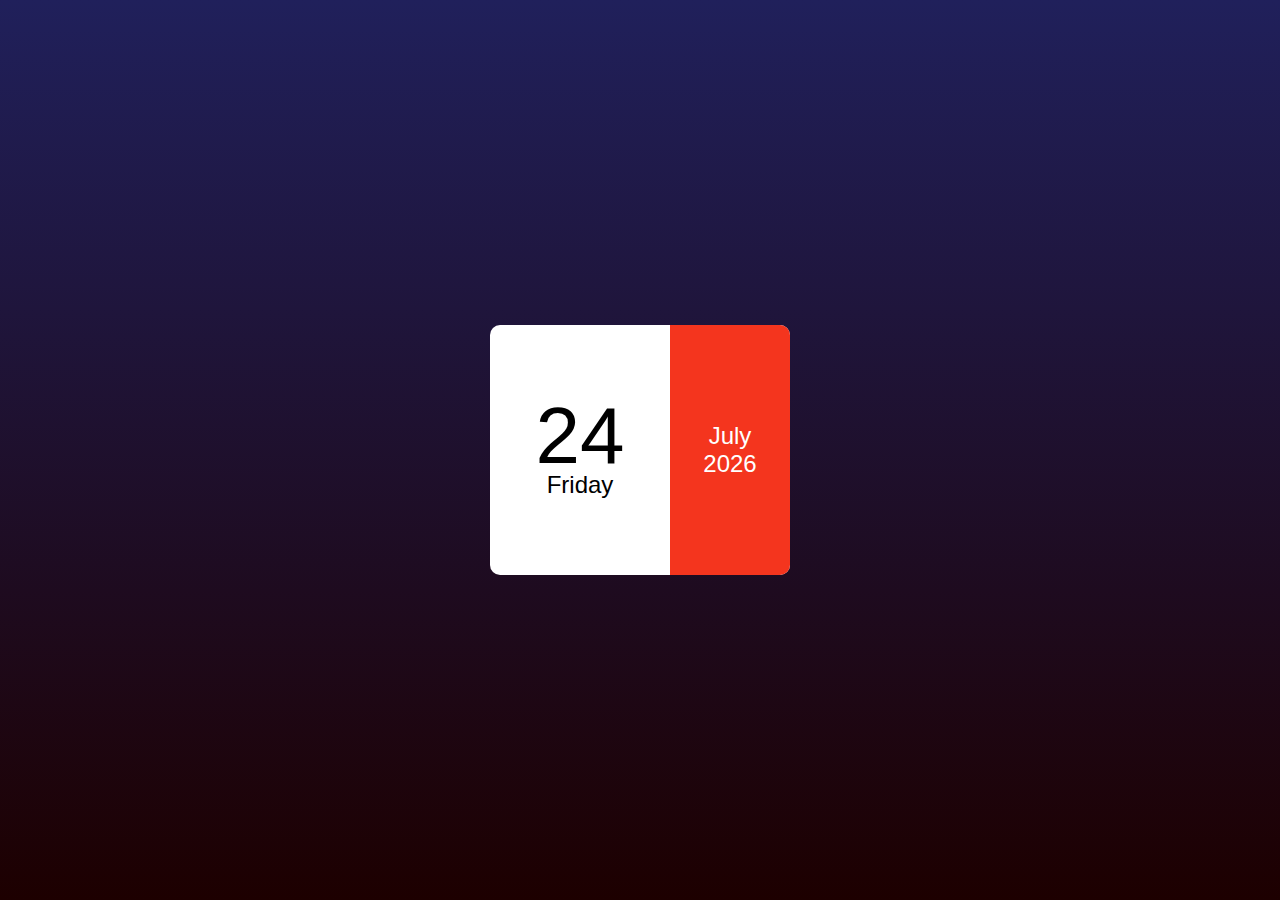
<file: calendar/calendar.html>
<!DOCTYPE html>
<html lang="en">
  <head>
    <meta name="viewport" content="width=device-width, initial-scale=1.0">
    <title>Calendar</title>
    <link rel="stylesheet" href="style.css">
  </head>
  <body>
        <div class="hero">
            <div class="calendar">
                <div class="left">
                    <p id="date">3</p>
                    <p id="day">Sunday</p>
                </div>
                <div class="right">
                    <p id="month">September</p>
                    <p id="year">2023</p>
                </div>
            </div>
        </div>
        
        <script>
        
          const date = document.getElementById("date");
          const day = document.getElementById("day");
          const month = document.getElementById("month");
          const year = document.getElementById("year");
          
          const today = new Date();
          
          console.log(today);
          
          const weekDays = ["Sunday","Monday", "Tuesday", "Wednesday", "Thursday","Friday", "Saturday"];
          const allMonths = ["January","February","March", "April","May","June","July", "August", "September", "October","November", "December"];
          
          date. innerHTML = (today.getDate()<10?"0":"") + today.getDate();
          day.innerHTML = weekDays[today.getDay()];
          month.innerHTML = allMonths[today.getMonth()];
          year.innerHTML = today.getFullYear();
          
        </script>
  
  </body>
</html>
</file>
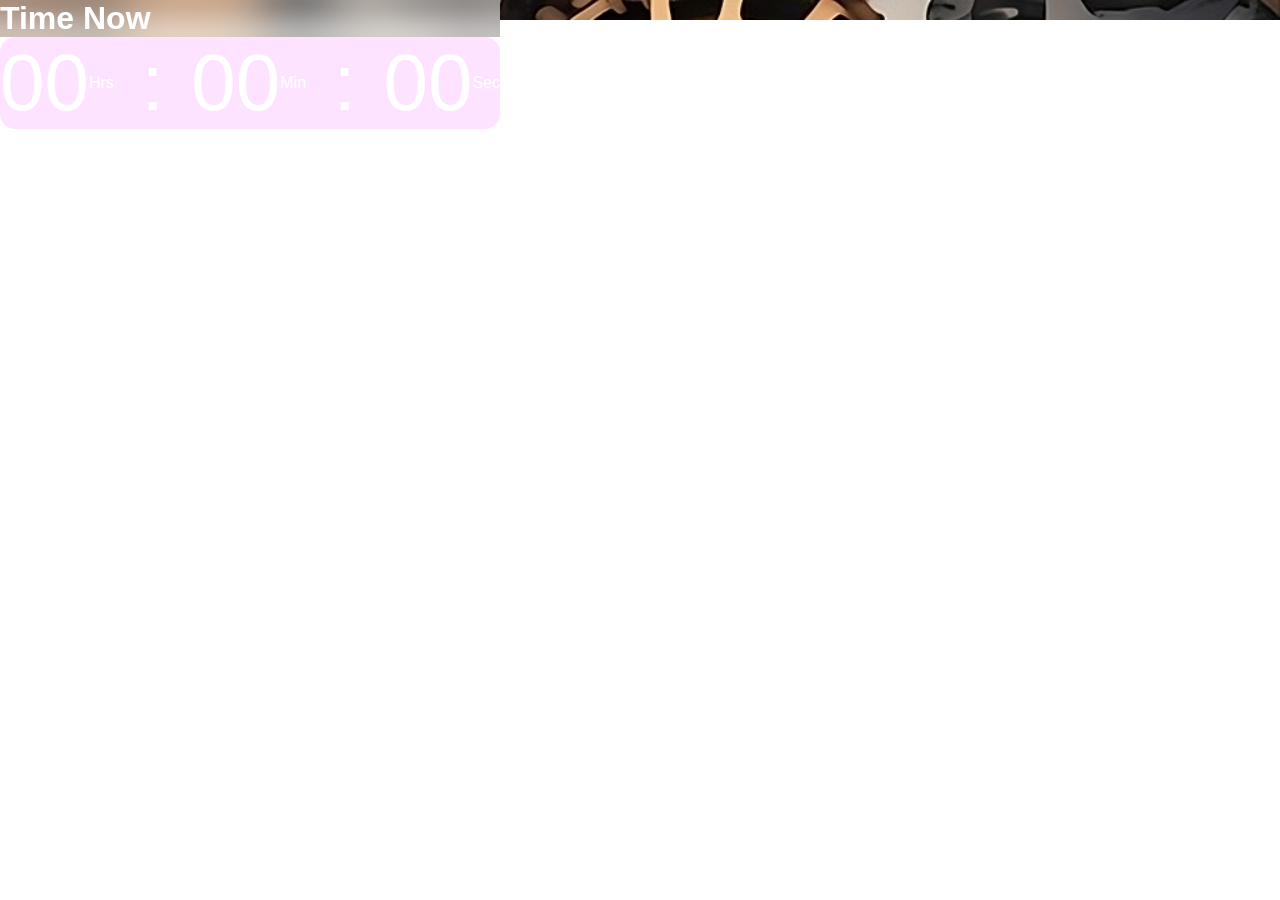
<file: clock/clock.html>
<!DOCTYPE html>
<html lang="en">
  <head>
    <meta name="viewport" content="width=device-width, initial-scale=1.0">
    <title>Clock</title>
    <link rel="stylesheet" href="style.css">
  </head>
  <body>
      <div class="hero">
          <div class="container">
              <h1>Time Now</h1>
              <div class="clock">
                  <span id="hrs">00</span><br>
                  <p>Hrs</p>
                  <span>:</span>
                  <span id="min">00</span><br>
                  <p>Min</p>
                  <span>:</span>
                  <span id="sec">00</span><br>
                  <p>Sec</p>
              </div>
          </div>
      </div>
      <script>
          let hrs = document.getElementById("hrs");
          let min = document.getElementById("min");
          let sec = document.getElementById("sec");
          
          setInterval(()=>{
            let currentTime = new Date();
          
            hrs.innerHTML = (currentTime.getHours()<10? "0":"") + currentTime.getHours();
            min.innerHTML = (currentTime.getMinutes()<10? "0":"") + currentTime.getMinutes();
            sec.innerHTML = (currentTime.getSeconds()<10? "0":"") + currentTime.getSeconds();
          },1000);
      </script>
  </body>
</html>
</file>
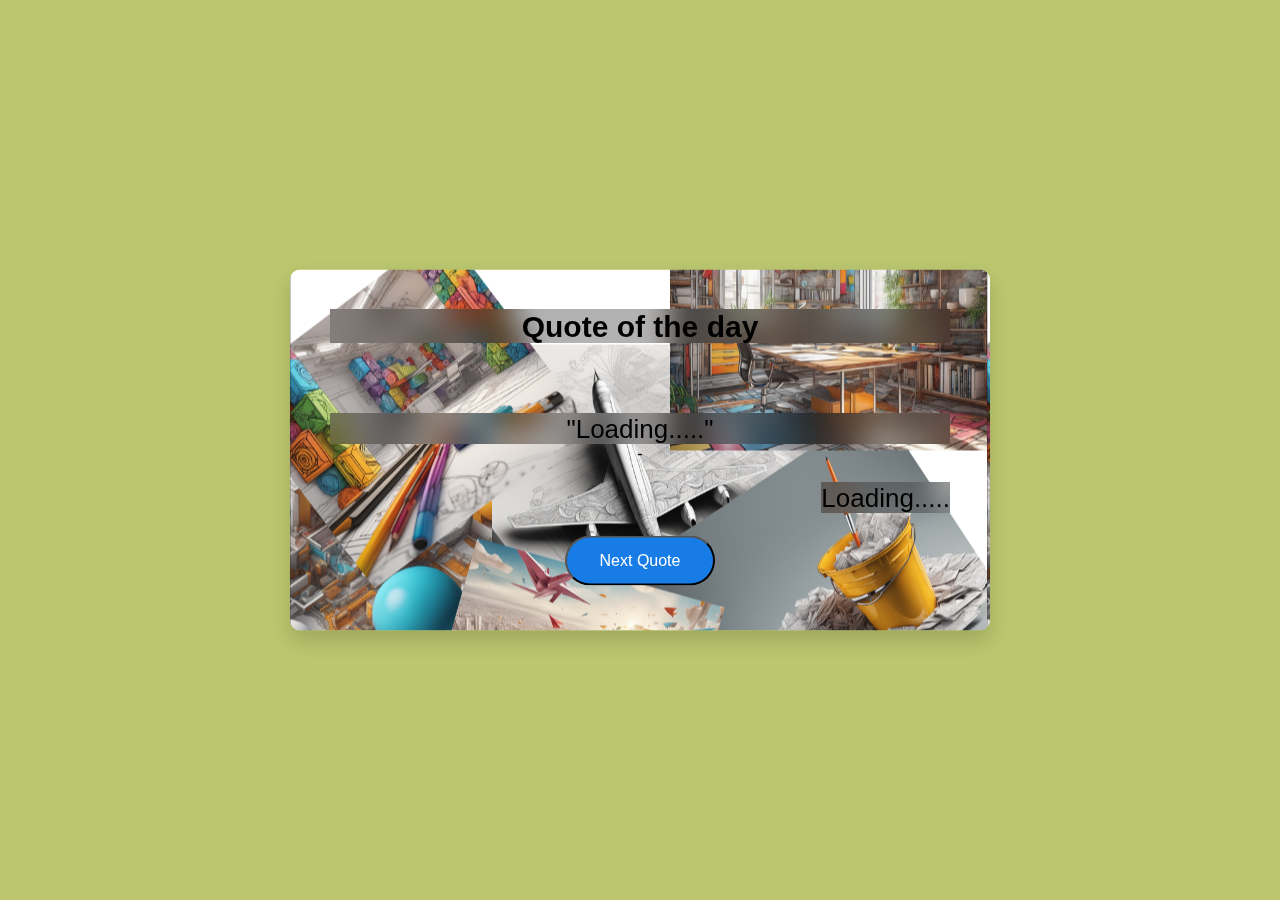
<file: quote/quote.html>
<!DOCTYPE html><html>
<head>
  <meta charset="utf-8"/>
  <meta name="viewport" content="width=device-width,  initial-scale=1.0">
  <title>quote</title>
  <link href="style.css" rel="stylesheet" type="text/css">
</head>
<body>
    <div class="quote-box">
        <h2>Quote of the day</h2>
        <blockquote id="quote">Loading.....</blockquote>
        <p>-</p><span id="author">Loading.....</span><br>
        <div>
            <button onclick ="getquote(api_url)">Next Quote</button>
        </div>
    </div>
    <script>
        const api_url="https://api.quotable.io/random";
        const quote= document.getElementById("quote");
        const author= document.getElementById("author");
        
        async function getquote(url){
            const response = await fetch(url);
            var data = await response.json();
            console.log(data);
            quote.innerHTML = data.content;
            author.innerHTML = data.author;
        }
        
        getquote(api_url);
    </script>
</body>
</file>
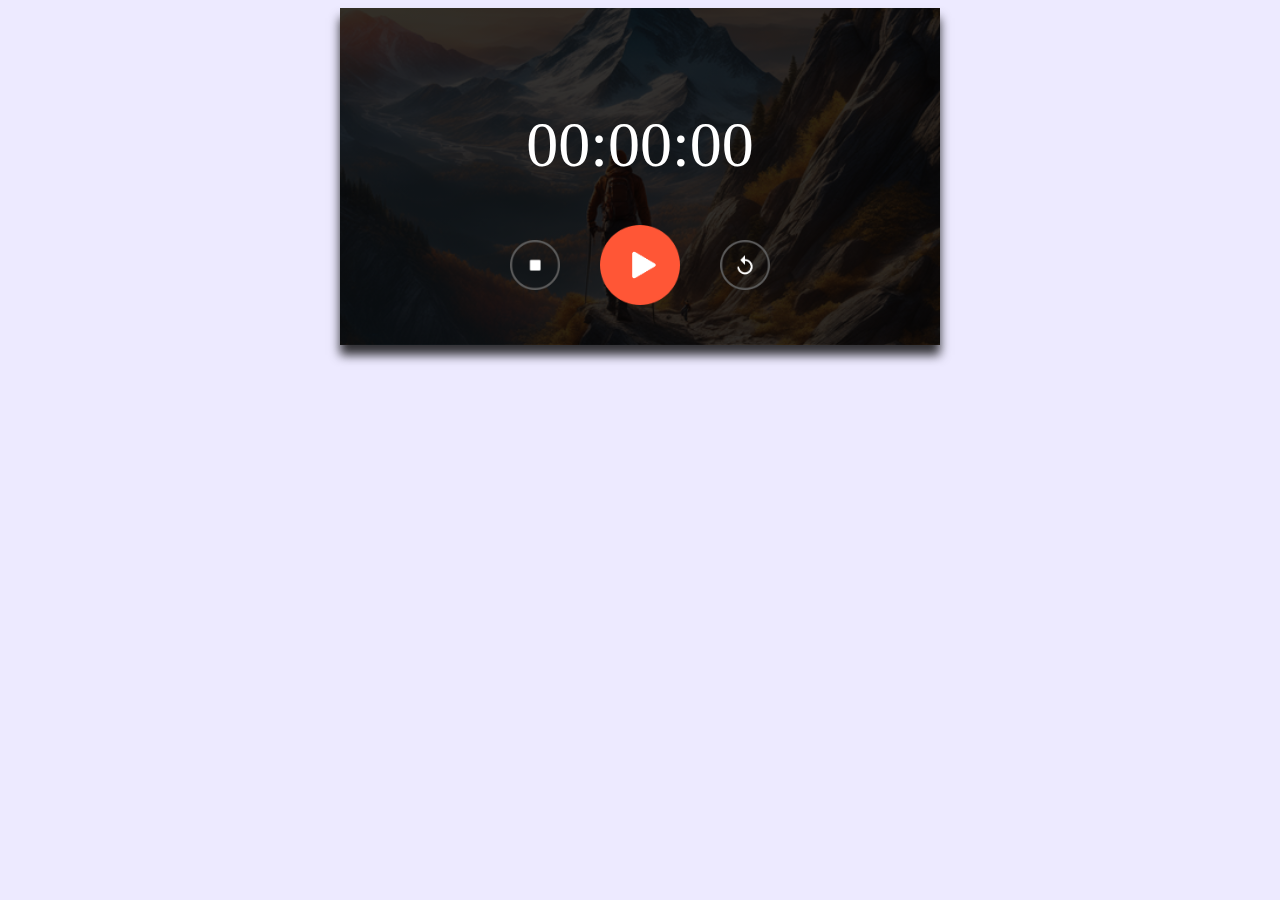
<file: stopwatch/stopwatch.html>
<!DOCTYPE html>
<html lang="en">
  <head>
    <meta charset="UTF-8">
    <meta name="viewport" content="width=device-width, initial-scale=1.0">
    <title>Stopwatch</title>
    <link rel="stylesheet" href="style.css">
  </head>
  <body>
      <div class = "stopwatch">
          <h1 id="displayTime">00:00:00</h1>
          <div class = "buttons">
              <img src="image/stop.png" onclick= "watchStop()">
              <img src="image/start.png" onclick= "watchStart()">
              <img src="image/reset.png" onclick= "watchReset()">
          </div>
      </div>
      
      <script>
        
        let [seconds,minutes,hours] = [0,0,0];
        let displayTime = document.getElementById("displayTime");
        let timer = null;
        
        function stopwatch(){
          
          seconds = seconds + 1;
          if( seconds == 60){
            
            seconds = 0;
            minutes = minutes + 1;
            
            if(minutes == 60){
              
              minutes = 0;
              hours = hours + 1;
              
            }
          }
          
          let h = hours < 10 ? "0" + hours : hours
          let m = minutes < 10 ? "0" + minutes : minutes
          let s = seconds < 10 ? "0" + seconds : seconds
          
          displayTime.innerHTML = h +":"+ m +":"+ s;
        }
        
        function watchStart(){
          if(timer!= null){
            
            clearInterval(timer);
            [seconds,minutes,hours] = [0,0,0]
            displayTime.innerHTML = "00:00:00";
          
          }
          timer = setInterval(stopwatch,1000);
        }
        
        function watchStop(){
          
          clearInterval(timer);
          
        }
        
        function watchReset(){
          
          clearInterval(timer);
          [seconds,minutes,hours] = [0,0,0]
          displayTime.innerHTML = "00:00:00";
          
        }
      </script>
      
  </body>
</file>
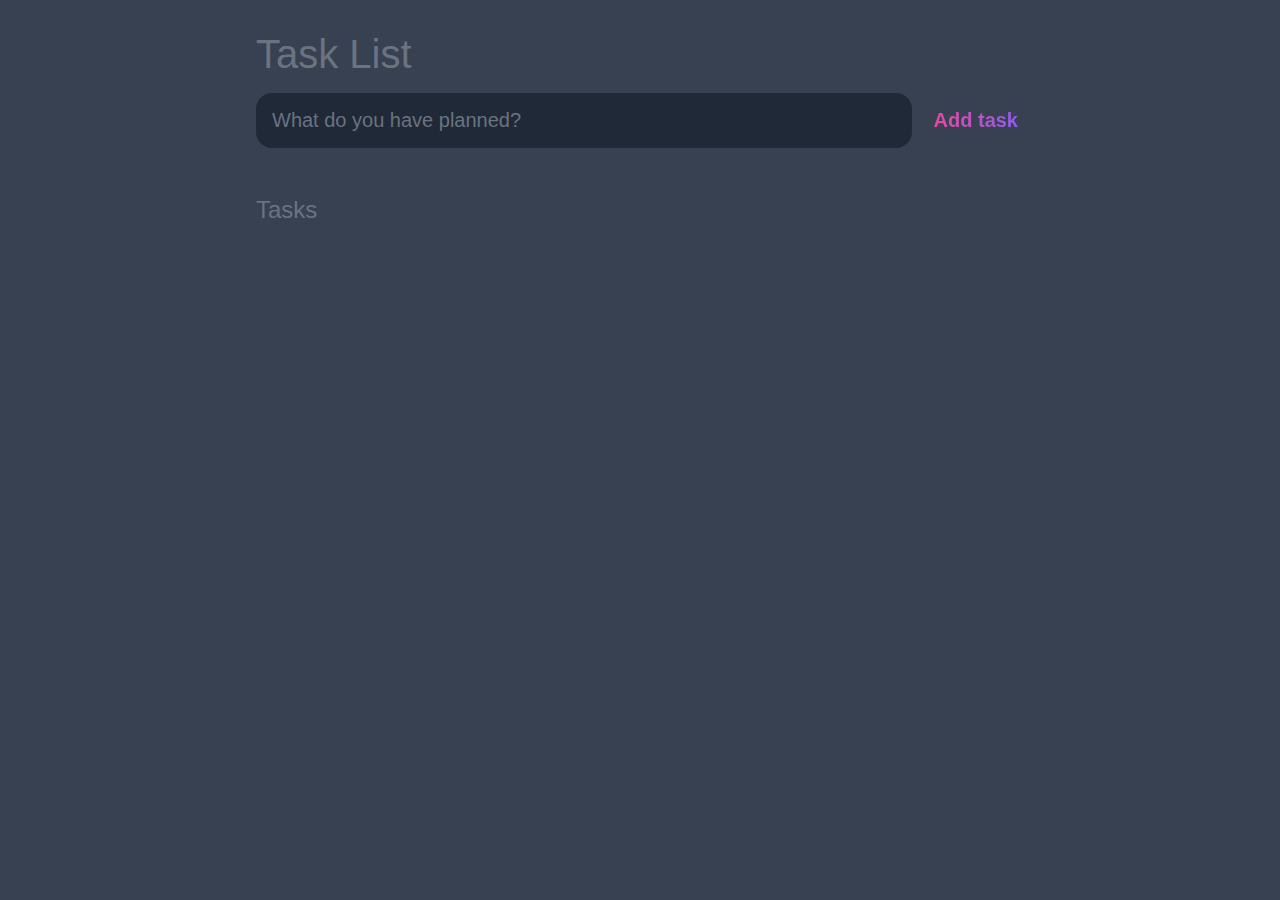
<file: templates/todo.html>
<!DOCTYPE html>
<html lang="en">
<head>
	<meta charset="UTF-8">
	<meta http-equiv="X-UA-Compatible" content="IE=edge">
	<meta name="viewport" content="width=device-width, initial-scale=1.0">
	<title>todo List 2023</title>

	<link rel="stylesheet" href="../static/main.css" />
</head>
<body>
	
	<header>
		<h1>Task List</h1>
		<form id="new-task-form">
			<input 
				type="text" 
				name="new-task-input" 
				id="new-task-input" 
				placeholder="What do you have planned?" />
			<input 
				type="submit"
				id="new-task-submit" 
				value="Add task" />
		</form>
		
	</header>
	
	<main>
		<section class="task-list">
			<h2>Tasks</h2>

			<div id="tasks">

				<!-- <div class="task">
					<div class="content">
						<input 
							type="text" 
							class="text" 
							value="A new task"
							readonly>
					</div>
					<div class="actions">
						<button class="edit">Edit</button>
						<button class="delete">Delete</button>
					</div>
				</div> -->

			</div>
		</section>
	</main>

	<script src="../static/main.js"></script>
</body>
</html>
</file>
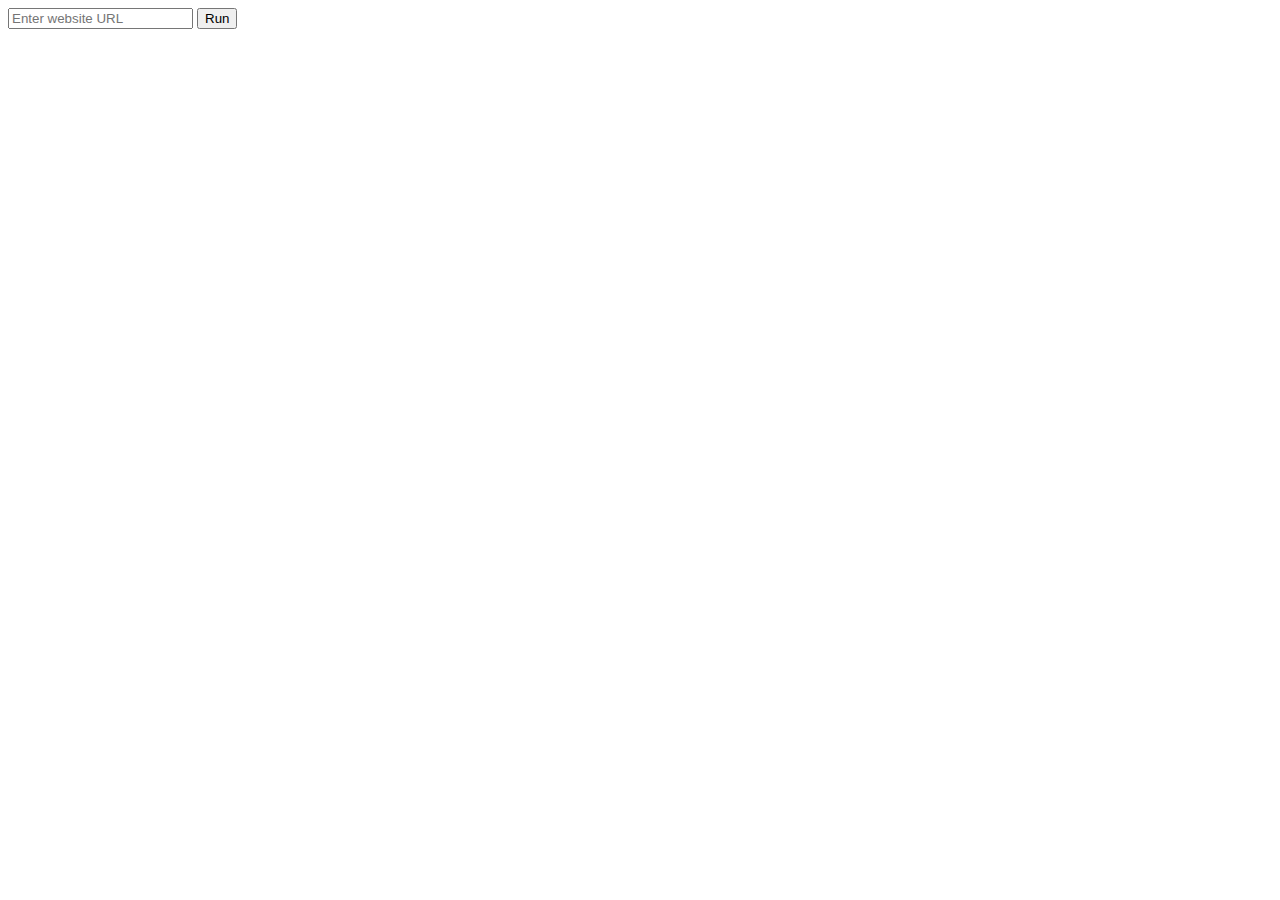
<file: templates/url.html>
<!DOCTYPE html>
<html lang="en">
<head>
    <meta charset="UTF-8">
    <meta name="viewport" content="width=device-width, initial-scale=1.0">
    <title>Get URL</title>
</head>
<body>
    <form action="" method="POST" target="frame{{ id }}">
        <input type="url" id="url-input" placeholder="Enter website URL" name="url" required>
        <button type="submit">Run</button>
    </form>
    <script>
        document.getElementById('url-form').addEventListener('submit', function(e) {
            e.preventDefault();
            const url = document.getElementById('url-input').value;
            document.getElementById('website-frame').src = url;
        });
    </script>
</body>
</html>
</file>
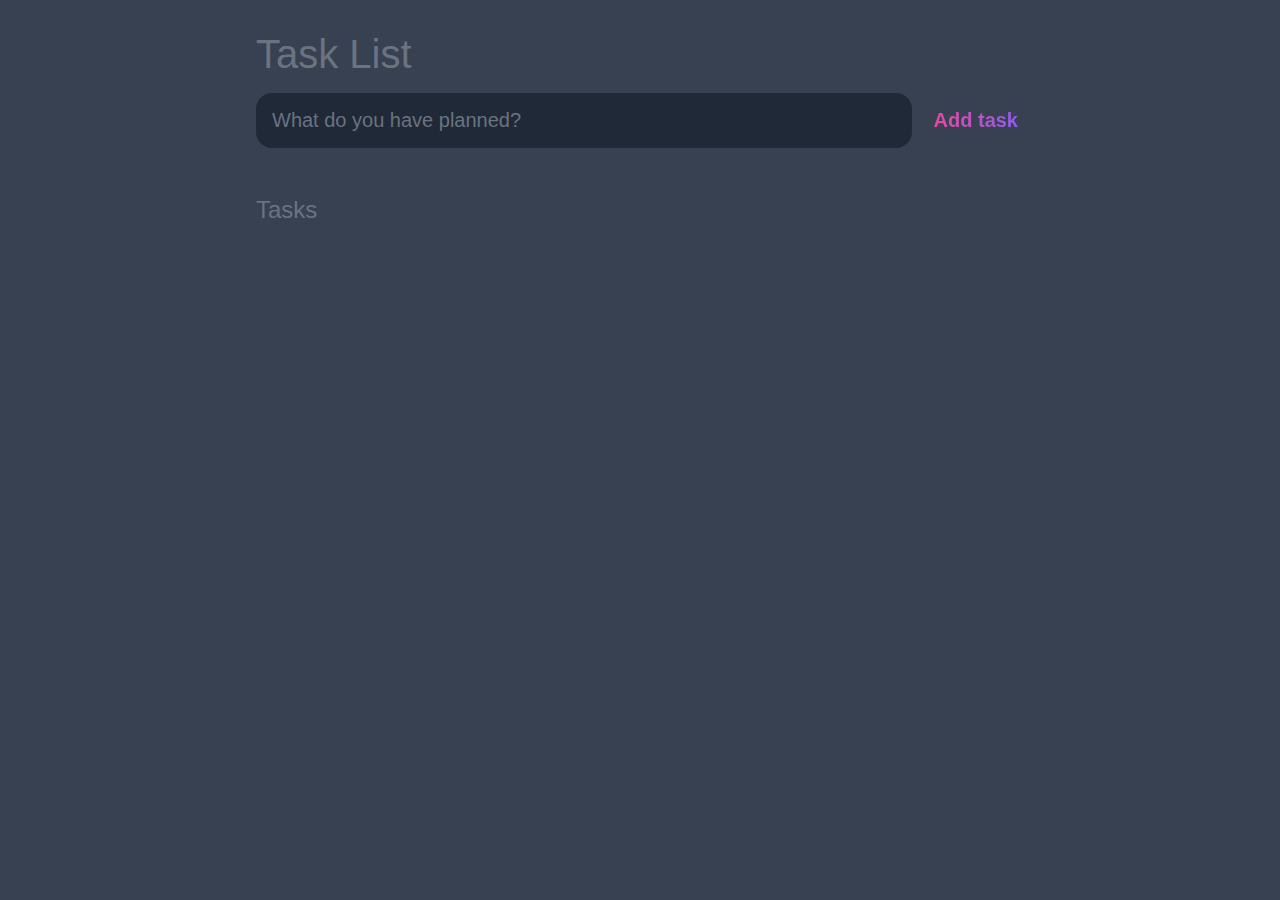
<file: todo/todo.html>
<!DOCTYPE html>
<html lang="en">
<head>
	<meta charset="UTF-8">
	<meta http-equiv="X-UA-Compatible" content="IE=edge">
	<meta name="viewport" content="width=device-width, initial-scale=1.0">
	<title>todo List 2023</title>

	<link rel="stylesheet" href="main.css" />
</head>
<body>
	
	<header>
		<h1>Task List</h1>
		<form id="new-task-form">
			<input 
				type="text" 
				name="new-task-input" 
				id="new-task-input" 
				placeholder="What do you have planned?" />
			<input 
				type="submit"
				id="new-task-submit" 
				value="Add task" />
		</form>
		
	</header>
	
	<main>
		<section class="task-list">
			<h2>Tasks</h2>

			<div id="tasks">

				<!-- <div class="task">
					<div class="content">
						<input 
							type="text" 
							class="text" 
							value="A new task"
							readonly>
					</div>
					<div class="actions">
						<button class="edit">Edit</button>
						<button class="delete">Delete</button>
					</div>
				</div> -->

			</div>
		</section>
	</main>

	<script src="main.js"></script>
</body>
</html>
</file>
<file: calendar/style.css>
*{
    margin: 0;
    padding: 0;
    font-family: 'Poppins', sans-serif;
    box-sizing: border-box;
}


.hero{
    
    width: 90%;
    width: 100%;
    min-height: 100vh;
    background: linear-gradient(360deg, #1d0000, #20205b);
    display: flex;
    align-items: center;
    justify-content: center;
}

.calendar{
    width: 300px;
    height: 250px;
    background: #fff;
    display: flex;
    align-items: center;
    border-radius: 10px;
}

.left, .right{
    width: 50%;
    height: 100%;
    display: flex;
    align-items: center;
    justify-content: center;
    flex-direction: column;
    font-size:24px;
}

.right{
    width: 40%;
    background: #f4351e;
    color: #fff;
    border-top-right-radius: 10px;
    border-bottom-right-radius: 10px;
}

.left{
    width: 60%;
}

#date{
    font-size: 80px;
    line-height: 70px;
}
</file>
<file: clock/style.css>
*{
    margin: 0;
    padding: 0;
    font-family: 'Poppins', sans-serif;
    box-sizing: border-box;
}


.hero{
    position: relative;
    width: 100%;
    max-height: 20px;
    background-image: url(clock.png);
    background-size: 100%, 100%;
    background-repeat: no-repeat;
    color: #fff;
    
}

.container{
    width: 500px;
    height: 100px;
    top: 10%;
    left: 10%;
}

.container h1{
    backdrop-filter: blur(20px);
}

.clock{
    background-color: rgba(235,0,255,0.11);
    border-radius: 15px;
    display: flex;
    align-items: center;
    justify-content: center;
}


.clock span{
    font-size: 80px;
    width: 110px;
    display: inline-block;
    text-align: center;
    position: relative; 
}
</file>
<file: quote/style.css>
* {
    margin: 0;
    padding: 0;
    font-family: 'Poppins', sans-serif;
    box-sizing: border-box;
  }
  
  
body{
    background: #bbc66f ;
    
}

.quote-box{
    background-image: url("image.png");
    width: 700px;
    position: absolute;
    top: 50%;
    left: 50%;
    transform: translate(-50%,-50%);
    padding: 40px;
    border-radius: 10px;
    text-align: center;
    box-shadow: 0 10px 20px 0px rgba(0,0,0,0.15);
    
}

.quote-box h2{
    font-size: 30px;
    margin-bottom: 70px;
    position:center;
    backdrop-filter: brightness(70%) blur(14px);
}

.quote-box blockquote{
    font-size: 26px;
    min-height:10px;
    backdrop-filter: brightness(70%) blur(14px);
}

.quote-box blockquote::before, .quote-box blockquote::after{
    content:'"';
}

.quote-box span{
    font-size: 26px;
    display: block;
    margin-top: 20px;
    float: right;
    position: relative;
    backdrop-filter: brightness(70%) blur(14px);
}

.quote-box div{
    width: 100%;
    margin-top: 50px;
    display: flex;
    justify-content: center;
}

.quote-box button{
    font-size: 16px;
    background:rgb(23,124,229);
    color:#fff;
    border-radius:26px;
    border: 1px solid rbg(23,124,229);
    width:150px;
    height:50px;
    display:flex;
    align-items: center;
    justify-content: center;
    margin:5px;
    cursor:pointer;
    
}
</file>
<file: stopwatch/style.css>
body{
    background: #edeaff;
}

.stopwatch{
    width: 90%;
    max-width:600px;
    background-image: linear-gradient(rgba(0,0,0,0.8), rgba(0,0,0,0.8 )) , url(image.png);
    background-size: cover;
    background-position: center;
    text-align:center;
    padding: 40px 0;
    color: #fff;
    margin: 1px auto 0;
    box-shadow: 0 10px 10px rgba(0,0,0,0.8 );
}

.stopwatch h1{
    margin-top: 60px;
    font-size: 64px;
    font-weight: 300;
}

.buttons{
    display: flex;
    align-items: center;
    justify-content: center;
}

.buttons img{
    width: 50px;
    margin: 0 20px;
    cursor: pointer;
}

.buttons img:nth-child(2){
    width: 80px;
}
</file>
<file: static/main.css>
:root {
	--dark: #374151;
	--darker: #1F2937;
	--darkest: #111827;
	--grey: #6B7280;
	--pink: #EC4899;
	--purple: #8B5CF6;
	--light: #EEE;
}

* {
	margin: 0;
	box-sizing: border-box;
	font-family: "Fira sans", sans-serif;
}

body {
	display: flex;
	flex-direction: column;
	min-height: 100vh;
	color: #FFF;
	background-color: var(--dark);
}

header {
	padding: 2rem 1rem;
	max-width: 800px;
	width: 100%;
	margin: 0 auto;
}

header h1{ 
	font-size: 2.5rem;
	font-weight: 300;
	color: var(--grey);
	margin-bottom: 1rem;
}

#new-task-form {
	display: flex;;
}

input, button {
	appearance: none;
	border: none;
	outline: none;
	background: none;
}

#new-task-input {
	flex: 1 1 0%;
	background-color: var(--darker);
	padding: 1rem;
	border-radius: 1rem;
	margin-right: 1rem;
	color: var(--light);
	font-size: 1.25rem;
}

#new-task-input::placeholder {
	color: var(--grey);
}

#new-task-submit {
	color: var(--pink);
	font-size: 1.25rem;
	font-weight: 700;
	background-image: linear-gradient(to right, var(--pink), var(--purple));
	-webkit-background-clip: text;
	-webkit-text-fill-color: transparent;
	cursor: pointer;
	transition: 0.4s;
}

#new-task-submit:hover {
	opacity: 0.8;
}

#new-task-submit:active {
	opacity: 0.6;
}

main {
	flex: 1 1 0%;
	max-width: 800px;
	width: 100%;
	margin: 0 auto;
}

.task-list {
	padding: 1rem;
}

.task-list h2 {
	font-size: 1.5rem;
	font-weight: 300;
	color: var(--grey);
	margin-bottom: 1rem;
}

#tasks .task {
	display: flex;
	justify-content: space-between;
	background-color: var(--darkest);
	padding: 1rem;
	border-radius: 1rem;
	margin-bottom: 1rem;
}

.task .content {
	flex: 1 1 0%;
}

.task .content .text {
	color: var(--light);
	font-size: 1.125rem;
	width: 100%;
	display: block;
	transition: 0.4s;
}

.task .content .text:not(:read-only) {
	color: var(--pink);
}

.task .actions {
	display: flex;
	margin: 0 -0.5rem;
}

.task .actions button {
	cursor: pointer;
	margin: 0 0.5rem;
	font-size: 1.125rem;
	font-weight: 700;
	text-transform: uppercase;
	transition: 0.4s;
}

.task .actions button:hover {
	opacity: 0.8;
}

.task .actions button:active {
	opacity: 0.6;
}

.task .actions .edit {
	background-image: linear-gradient(to right, var(--pink), var(--purple));
	-webkit-background-clip: text;
	-webkit-text-fill-color: transparent;
}

.task .actions .delete {
	color: crimson;
}
</file>
<file: todo/main.css>
:root {
	--dark: #374151;
	--darker: #1F2937;
	--darkest: #111827;
	--grey: #6B7280;
	--pink: #EC4899;
	--purple: #8B5CF6;
	--light: #EEE;
}

* {
	margin: 0;
	box-sizing: border-box;
	font-family: "Fira sans", sans-serif;
}

body {
	display: flex;
	flex-direction: column;
	min-height: 100vh;
	color: #FFF;
	background-color: var(--dark);
}

header {
	padding: 2rem 1rem;
	max-width: 800px;
	width: 100%;
	margin: 0 auto;
}

header h1{ 
	font-size: 2.5rem;
	font-weight: 300;
	color: var(--grey);
	margin-bottom: 1rem;
}

#new-task-form {
	display: flex;;
}

input, button {
	appearance: none;
	border: none;
	outline: none;
	background: none;
}

#new-task-input {
	flex: 1 1 0%;
	background-color: var(--darker);
	padding: 1rem;
	border-radius: 1rem;
	margin-right: 1rem;
	color: var(--light);
	font-size: 1.25rem;
}

#new-task-input::placeholder {
	color: var(--grey);
}

#new-task-submit {
	color: var(--pink);
	font-size: 1.25rem;
	font-weight: 700;
	background-image: linear-gradient(to right, var(--pink), var(--purple));
	-webkit-background-clip: text;
	-webkit-text-fill-color: transparent;
	cursor: pointer;
	transition: 0.4s;
}

#new-task-submit:hover {
	opacity: 0.8;
}

#new-task-submit:active {
	opacity: 0.6;
}

main {
	flex: 1 1 0%;
	max-width: 800px;
	width: 100%;
	margin: 0 auto;
}

.task-list {
	padding: 1rem;
}

.task-list h2 {
	font-size: 1.5rem;
	font-weight: 300;
	color: var(--grey);
	margin-bottom: 1rem;
}

#tasks .task {
	display: flex;
	justify-content: space-between;
	background-color: var(--darkest);
	padding: 1rem;
	border-radius: 1rem;
	margin-bottom: 1rem;
}

.task .content {
	flex: 1 1 0%;
}

.task .content .text {
	color: var(--light);
	font-size: 1.125rem;
	width: 100%;
	display: block;
	transition: 0.4s;
}

.task .content .text:not(:read-only) {
	color: var(--pink);
}

.task .actions {
	display: flex;
	margin: 0 -0.5rem;
}

.task .actions button {
	cursor: pointer;
	margin: 0 0.5rem;
	font-size: 1.125rem;
	font-weight: 700;
	text-transform: uppercase;
	transition: 0.4s;
}

.task .actions button:hover {
	opacity: 0.8;
}

.task .actions button:active {
	opacity: 0.6;
}

.task .actions .edit {
	background-image: linear-gradient(to right, var(--pink), var(--purple));
	-webkit-background-clip: text;
	-webkit-text-fill-color: transparent;
}

.task .actions .delete {
	color: crimson;
}
</file>
